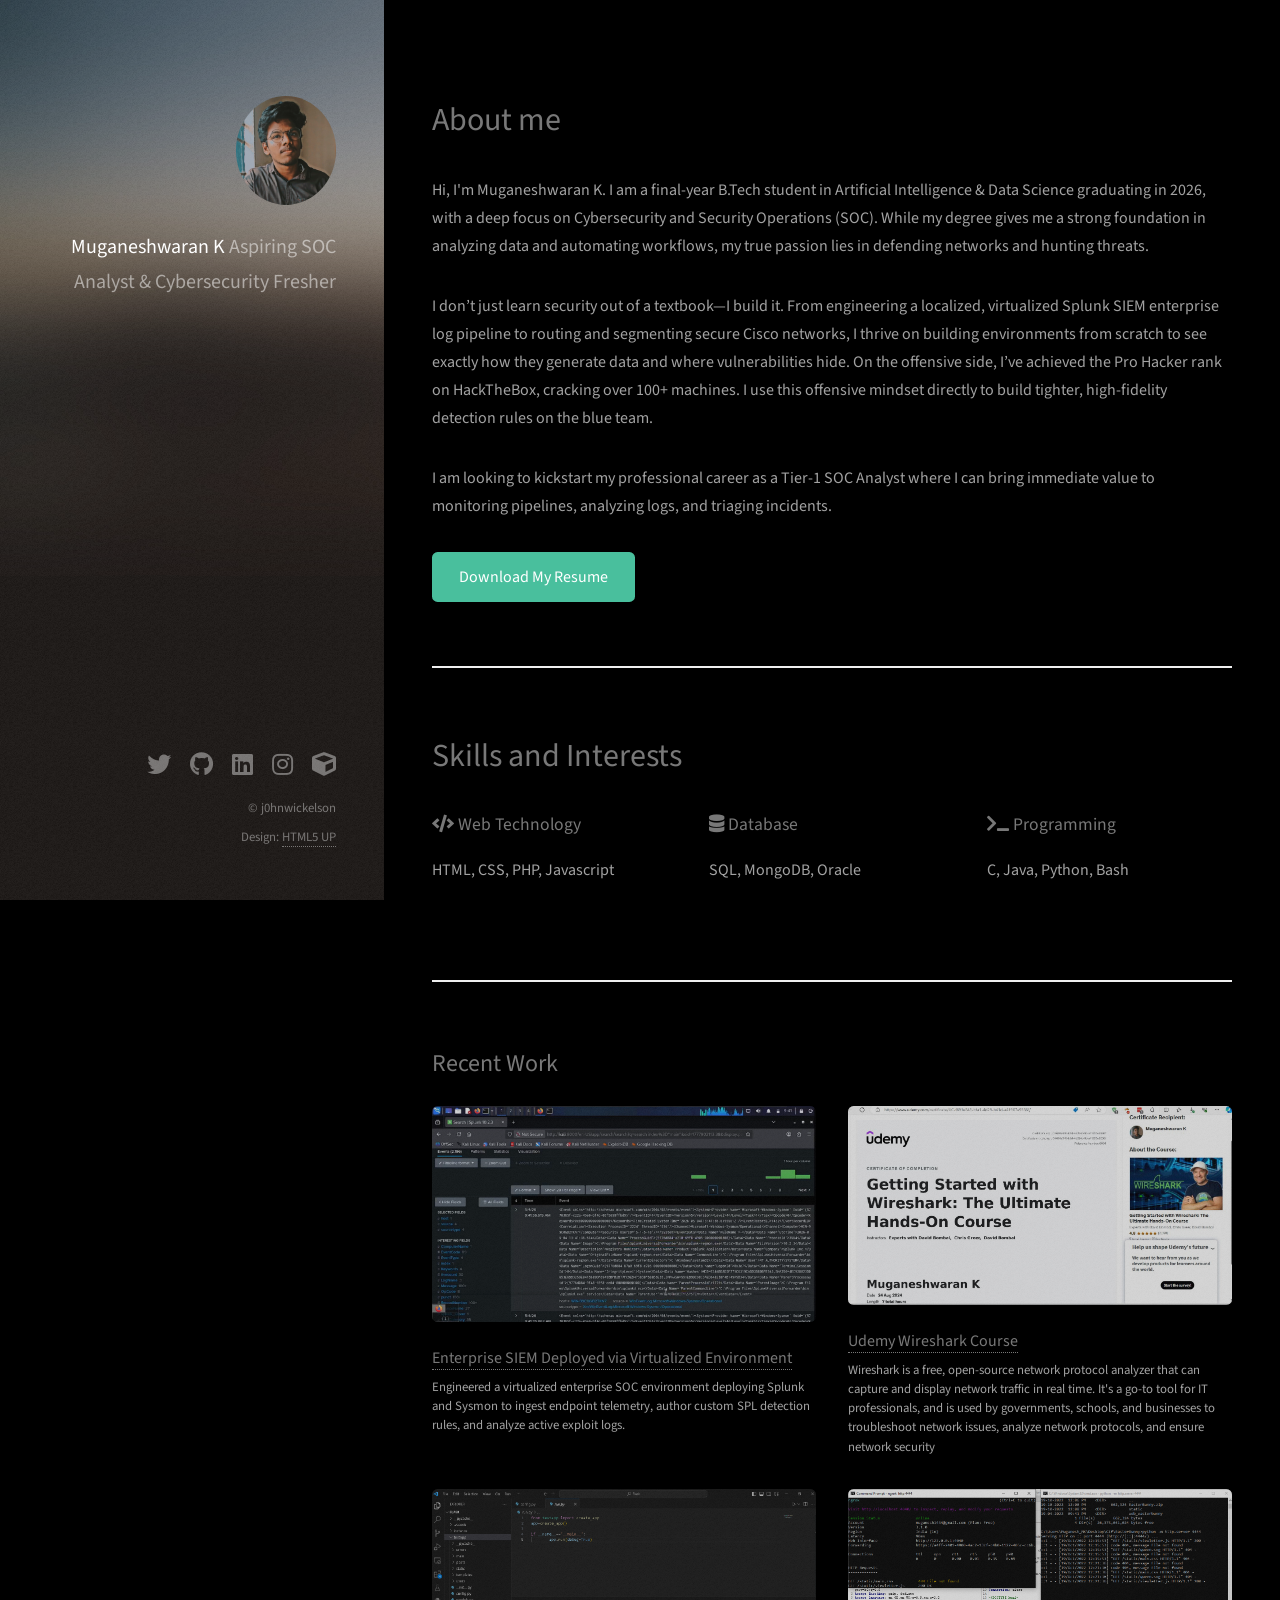
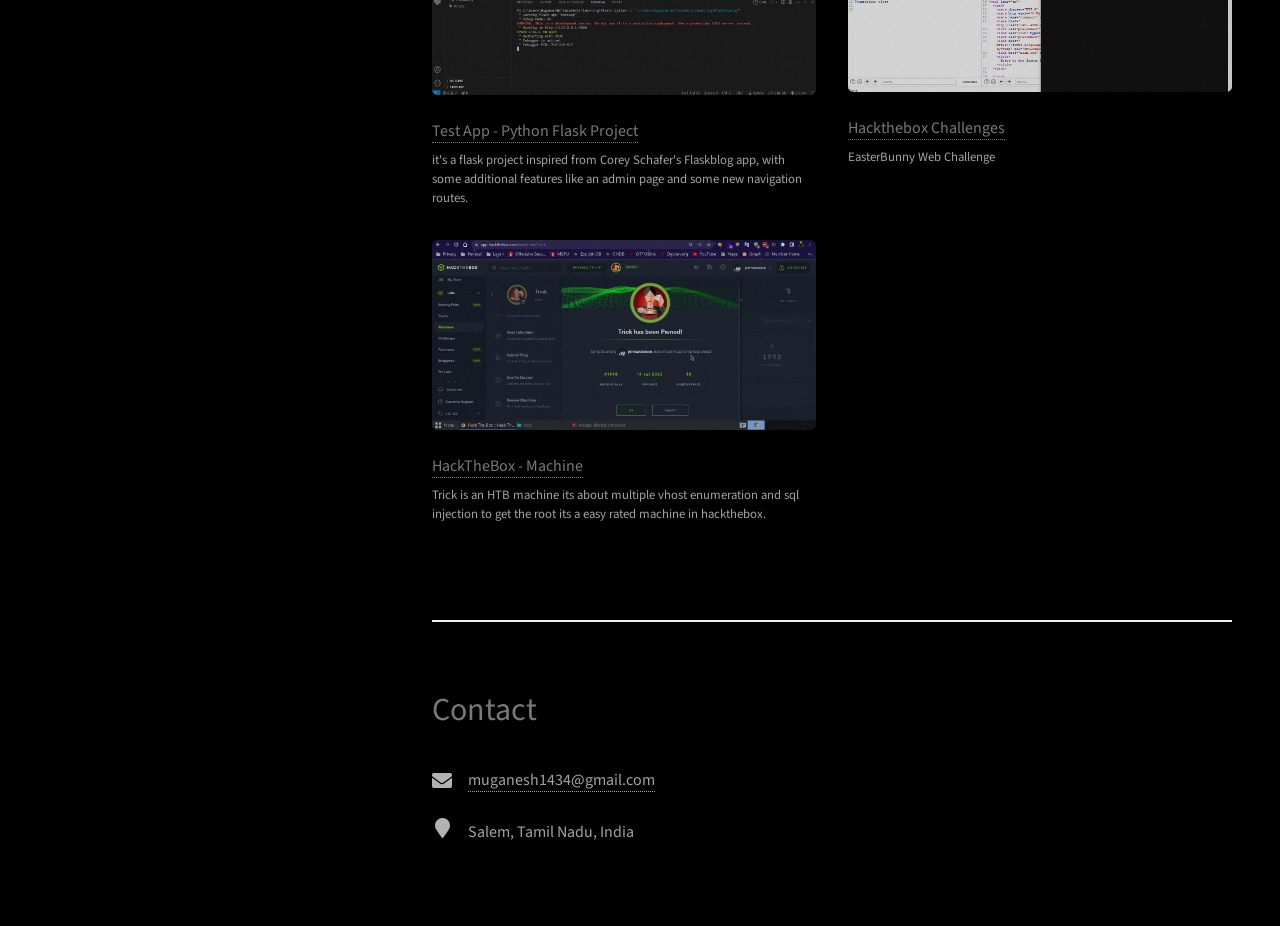
<file: index.html>
<!DOCTYPE HTML>
	<html>
		<head>
			<title>Muganeshwaran K | Cyber-Security Enthusiast & Student</title>
			<meta name="description" content="Portfolio of Muganeshwaran K – Cyber-Security enthusiast, B.Tech AI & Data Science student. Skilled in networking, Python, web technologies, and security challenges.">
			<meta name="keywords" content="Muganeshwaran K, Cybersecurity, Python, AI, Data Science, Networking, HackTheBox, Portfolio">

			<!-- Charset & Viewport -->
			<meta charset="utf-8" />
			<meta name="viewport" content="width=device-width, initial-scale=1, user-scalable=no" />

			<!-- Open Graph (Facebook/LinkedIn) -->
			<meta property="og:title" content="Muganeshwaran K | Cyber-Security Enthusiast" />
			<meta property="og:description" content="Explore my projects in cybersecurity, Python, networking, and AI." />
			<meta property="og:image" content="https://j0hnwick3lson.github.io/images/avatar.jpg" />
			<meta property="og:url" content="https://j0hnwick3lson.github.io/" />
			<meta property="og:type" content="website" />

			<!-- Twitter Card -->
			<meta name="twitter:card" content="summary_large_image" />
			<meta name="twitter:title" content="Muganeshwaran K | Cyber-Security Enthusiast" />
			<meta name="twitter:description" content="Portfolio of Muganeshwaran K – Cyber-Security student & AI enthusiast." />
			<meta name="twitter:image" content="https://j0hnwick3lson.github.io/images/avatar.jpg" />

			<!-- Favicon -->
			<link rel="icon" href="images/favicon.ico" type="image/x-icon">
			<link rel="stylesheet" href="assets/css/main.css" />
		</head>
		<script type="application/ld+json">
				{
				"@context": "https://schema.org",
				"@type": "Person",
				"name": "Muganeshwaran K",
				"url": "https://j0hnwick3lson.github.io/",
				"image": "https://j0hnwick3lson.github.io/images/avatar.jpg",
				"sameAs": [
					"https://x.com/j0hnwick3lson",
					"http://github.com/j0hnwick3lson",
					"https://www.linkedin.com/in/muganeshwarank/",
					"https://www.instagram.com/muganexh_tweaks/"
				],
				"jobTitle": "Cyber-Security Enthusiast & AI Student",
				"alumniOf": {
					"@type": "CollegeOrUniversity",
					"name": "Ganesh College of Engineering"
				}
				}
			</script>


	<body class="is-preload">
		<!-- Header -->
			<header id="header">
				<div class="inner">
					<a href="#" class="image avatar"><img src="images/avatar.jpg" alt="Muganeshwaran K" /></a>
					<h1><strong>Muganeshwaran K</strong><br />
					Aspiring SOC Analyst &amp;<br />
					Cybersecurity Fresher</h1>
				</div>
			</header>

		<!-- Main -->
			<div id="main">

				<!-- One -->
					<section id="one">
						<header class="major">
							<h2>About me</h2>
						</header>
						<p>Hi, I'm Muganeshwaran K. I am a final-year B.Tech student in Artificial Intelligence & Data Science graduating in 2026, with a deep focus on Cybersecurity and Security Operations (SOC). While my degree gives me a strong foundation in analyzing data and automating workflows, my true passion lies in defending networks and hunting threats.</p>
						<p>I don’t just learn security out of a textbook—I build it. From engineering a localized, virtualized Splunk SIEM enterprise log pipeline to routing and segmenting secure Cisco networks, I thrive on building environments from scratch to see exactly how they generate data and where vulnerabilities hide. On the offensive side, I’ve achieved the Pro Hacker rank on HackTheBox, cracking over 100+ machines. I use this offensive mindset directly to build tighter, high-fidelity detection rules on the blue team.</p>
						<p>I am looking to kickstart my professional career as a Tier-1 SOC Analyst where I can bring immediate value to monitoring pipelines, analyzing logs, and triaging incidents.</p>
						<ul class="actions">
							<li><a href="src\resume.pdf" class="button primary" target="_blank">Download My Resume</a></li>
						</ul>
					</section>
					<section id="three">
						<header class="major">
							<h2>Skills and Interests</h2>
						</header>
						<div class="row">
							<div class="col-4 col-12-xsmall">
								<h4><i class="fas fa-code"></i> Web Technology</h4>
								<p>HTML, CSS, PHP, Javascript</p>
							</div>
							<div class="col-4 col-12-xsmall">
								<h4><i class="fas fa-database"></i> Database</h4>
								<p>SQL, MongoDB, Oracle</p>
							</div>
							<div class="col-4 col-12-xsmall">
								<h4><i class="fas fa-terminal"></i> Programming</h4>
								<p>C, Java, Python, Bash</p>
							</div>
						</div>
					</section>

				<!-- Two -->
					<section id="two">
						<h2>Recent Work</h2>
						<div class="row">
							<article class="col-6 col-12-xsmall work-item">
								<a href="images/fulls/05.png" class="image fit thumb"><img src="images/thumbs/05.png" alt="Virtualized Splunk SIEM environment diagram" /></a>
								<h3><a href="#" target="_blank">Enterprise SIEM Deployed via Virtualized Environment</a></h3>
								<p>Engineered a virtualized enterprise SOC environment deploying Splunk and Sysmon to ingest endpoint telemetry, author custom SPL detection rules, and analyze active exploit logs.</p>
							</article>
							<article class="col-6 col-12-xsmall work-item">
								<a href="images/fulls/03.jpg" class="image fit thumb"><img src="images/thumbs/03.jpg" alt="Udemy Wireshark Course Certificate" /></a>
								<h3><a href="https://www.udemy.com/certificate/UC-f691e845-bfa1-4d29-b41d-a41907e9336f/" target="_blank">Udemy Wireshark Course</a></h3>
								<p>Wireshark is a free, open-source network protocol analyzer that can capture and display network traffic in real time. It's a go-to tool for IT professionals, and is used by governments, schools, and businesses to troubleshoot network issues, analyze network protocols, and ensure network security</p>
							</article>
							<article class="col-6 col-12-xsmall work-item">
								<a href="images/fulls/01.jpg" class="image fit thumb"><img src="images/thumbs/01.jpg" alt="Screenshot of a Python Flask blog application" /></a>
								<h3><a href="https://github.com/j0hnwick3lson/testapp" target="_blank">Test App - Python Flask Project</a></h3>
								<p>it's a flask project inspired from Corey Schafer's Flaskblog app, with some additional features like an admin page and some new navigation routes.</p>
							</article>
							<article class="col-6 col-12-xsmall work-item">
								<a href="images/fulls/02.jpg" class="image fit thumb"><img src="images/thumbs/02.jpg" alt="HackTheBox EasterBunny web challenge" /></a>
								<h3><a href="#" target="_blank">Hackthebox Challenges</a></h3>
								<p>EasterBunny Web Challenge</p>
							</article>
							<article class="col-6 col-12-xsmall work-item">
								<a href="images/fulls/04.jpg" class="image fit thumb"><img src="images/thumbs/04.jpg" alt="HackTheBox 'Trick' machine details" /></a>
								<h3><a href="#" target="_blank">HackTheBox - Machine</a></h3>
								<p>Trick is an HTB machine its about multiple vhost enumeration and sql injection to get the root its a easy rated machine in hackthebox.</p>
							</article>
						</div>
					</section>
					<!-- Contact -->
					<section id="contact">
						<header class="major">
							<h2>Contact</h2>
						</header>
						<div class="row">
							<div class="col-8 col-12-small">
								<ul class="labeled-icons">
									<li>
										<h3 class="icon solid fa-envelope"><span class="label">Email</span></h3>
										<a  href="mailto:muganesh1434@gmail.com">muganesh1434@gmail.com</a>
									</li>
									<li>
										<h3 class="fa fa-map-marker contactIcon" aria-hidden="true"></h3>
										Salem, Tamil Nadu, India
									</li>
								</ul>
							</div>
						</div>
					</section>					
			</div>

		<!-- Footer -->
			<footer id="footer">
				<div class="inner">
					<ul class="icons">
						<li><a href="https://x.com/j0hnwick3lson" class="icon brands fa-twitter"><span class="label">Twitter</span></a></li>
						<li><a href="http://github.com/j0hnwick3lson" class="icon brands fa-github"><span class="label">Github</span></a></li>
						<li><a href="https://www.linkedin.com/in/muganeshwarank/" class="icon brands fa-linkedin"><span class="label">linkedin</span></a></li>
						<li><a href="https://www.instagram.com/muganexh_tweaks/" class="icon brands fa-instagram"><span class="label">instagram</span></a></li>
						<li><a href="https://app.hackthebox.com/public/users/207619" class="icon solid fa-cube"><span class="label">HackTheBox</span></a></li>
					</ul>
					<ul class="copyright">
						<li>&copy; j0hnwickelson</li><li>Design: <a href="http://html5up.net">HTML5 UP</a></li>
					</ul>
				</div>
			</footer>

		<!-- Scripts -->
			<script src="assets/js/jquery.min.js"></script>
			<script src="assets/js/jquery.poptrox.min.js"></script>
			<script src="assets/js/browser.min.js"></script>
			<script src="assets/js/breakpoints.min.js"></script>
			<script src="assets/js/util.js"></script>
			<script src="assets/js/main.js"></script>

	</body>
</html>
</file>
<file: assets/css/main.css>
@import url("fontawesome-all.min.css");
@import url("https://fonts.googleapis.com/css?family=Source+Sans+Pro:400,400italic");

/*
	Strata by HTML5 UP
	html5up.net | @ajlkn
	Free for personal and commercial use under the CCA 3.0 license (html5up.net/license)
*/

html, body, div, span, applet, object,
iframe, h1, h2, h3, h4, h5, h6, p, blockquote,
pre, a, abbr, acronym, address, big, cite,
code, del, dfn, em, img, ins, kbd, q, s, samp,
small, strike, strong, sub, sup, tt, var, b,
u, i, center, dl, dt, dd, ol, ul, li, fieldset,
form, label, legend, table, caption, tbody,
tfoot, thead, tr, th, td, article, aside,
canvas, details, embed, figure, figcaption,
footer, header, hgroup, menu, nav, output, ruby,
section, summary, time, mark, audio, video {
	margin: 0;
	padding: 0;
	border: 0;
	font-size: 100%;
	font: inherit;
	vertical-align: baseline;}

article, aside, details, figcaption, figure,
footer, header, hgroup, menu, nav, section {
	display: block;}

body {
	line-height: 1;
}

ol, ul {
	list-style: none;
}

blockquote, q {
	quotes: none;
}

	blockquote:before, blockquote:after, q:before, q:after {
		content: '';
		content: none;
	}

table {
	border-collapse: collapse;
	border-spacing: 0;
}

body {
	-webkit-text-size-adjust: none;
}

mark {
	background-color: transparent;
	color: inherit;
}

input::-moz-focus-inner {
	border: 0;
	padding: 0;
}

input, select, textarea {
	-moz-appearance: none;
	-webkit-appearance: none;
	-ms-appearance: none;
	appearance: none;
}

/* Basic */

	html {
		box-sizing: border-box;
	}

	*, *:before, *:after {
		box-sizing: inherit;
	}

	body {
		background: #000000;
	}

		body.is-preload *, body.is-preload *:before, body.is-preload *:after {
			-moz-animation: none !important;
			-webkit-animation: none !important;
			-ms-animation: none !important;
			animation: none !important;
			-moz-transition: none !important;
			-webkit-transition: none !important;
			-ms-transition: none !important;
			transition: none !important;
		}

	body, input, select, textarea {
		color: #a2a2a2;
		font-family: "Source Sans Pro", Helvetica, sans-serif;
		font-size: 16pt;
		font-weight: 400;
		line-height: 1.75em;
	}

	a {
		-moz-transition: color 0.2s ease-in-out, border-color 0.2s ease-in-out;
		-webkit-transition: color 0.2s ease-in-out, border-color 0.2s ease-in-out;
		-ms-transition: color 0.2s ease-in-out, border-color 0.2s ease-in-out;
		transition: color 0.2s ease-in-out, border-color 0.2s ease-in-out;
		border-bottom: dotted 1px;
		color: #49bf9d;
		text-decoration: none;
	}

		a:hover {
			border-bottom-color: transparent;
			color: #49bf9d !important;
			text-decoration: none;
		}

	strong, b {
		color: #787878;
		font-weight: 400;
	}

	em, i {
		font-style: italic;
	}

	p {
		margin: 0 0 2em 0;
	}

	h1, h2, h3, h4, h5, h6 {
		color: #787878;
		font-weight: 400;
		line-height: 1em;
		margin: 0 0 1em 0;
	}

		h1 a, h2 a, h3 a, h4 a, h5 a, h6 a {
			color: inherit;
			text-decoration: none;
		}

	h1 {
		font-size: 2em;
		line-height: 1.5em;
	}

	h2 {
		font-size: 1.5em;
		line-height: 1.5em;
	}

	h3 {
		font-size: 1.25em;
		line-height: 1.5em;
	}

	h4 {
		font-size: 1.1em;
		line-height: 1.5em;
	}

	h5 {
		font-size: 0.9em;
		line-height: 1.5em;
	}

	h6 {
		font-size: 0.7em;
		line-height: 1.5em;
	}

	sub {
		font-size: 0.8em;
		position: relative;
		top: 0.5em;
	}

	sup {
		font-size: 0.8em;
		position: relative;
		top: -0.5em;
	}

	hr {
		border: 0;
		border-bottom: solid 2px #efefef;
		margin: 2em 0;
	}

		hr.major {
			margin: 3em 0;
		}

	blockquote {
		border-left: solid 6px #efefef;
		font-style: italic;
		margin: 0 0 2em 0;
		padding: 0.5em 0 0.5em 1.5em;
	}

	code {
		background: #f7f7f7;
		border-radius: 0.35em;
		border: solid 2px #efefef;
		font-family: "Courier New", monospace;
		font-size: 0.9em;
		margin: 0 0.25em;
		padding: 0.25em 0.65em;
	}

	pre {
		-webkit-overflow-scrolling: touch;
		font-family: "Courier New", monospace;
		font-size: 0.9em;
		margin: 0 0 2em 0;
	}

		pre code {
			display: block;
			line-height: 1.75em;
			padding: 1em 1.5em;
			overflow-x: auto;
		}

	.align-left {
		text-align: left;
	}

	.align-center {
		text-align: center;
	}

	.align-right {
		text-align: right;
	}

/* Container */

	.container {
		margin: 0 auto;
		max-width: calc(100% - 4em);
		width: 100%;
	}

		.container.xsmall {
			width: 25%;
		}

		.container.small {
			width: 50%;
		}

		.container.medium {
			width: 75%;
		}

		.container.large {
			width: 125%;
		}

		.container.xlarge {
			width: 150%;
		}

		.container.max {
			width: 100%;
		}

		@media screen and (max-width: 980px) {

			.container {
				width: 100% !important;
				max-width: 100% !important;
			}

		}

		@media screen and (max-width: 480px) {

			.container {
				max-width: calc(100% - 3em);
			}

		}

/* Row */

	.row {
		display: flex;
		flex-wrap: wrap;
		box-sizing: border-box;
		align-items: stretch;
	}

		.row > * {
			box-sizing: border-box;
		}

		.row.gtr-uniform > * > :last-child {
			margin-bottom: 0;
		}

		.row.aln-left {
			justify-content: flex-start;
		}

		.row.aln-center {
			justify-content: center;
		}

		.row.aln-right {
			justify-content: flex-end;
		}

		.row.aln-top {
			align-items: flex-start;
		}

		.row.aln-middle {
			align-items: center;
		}

		.row.aln-bottom {
			align-items: flex-end;
		}

		.row > .imp {
			order: -1;
		}

		.row > .col-1 {
			width: 8.33333%;
		}

		.row > .off-1 {
			margin-left: 8.33333%;
		}

		.row > .col-2 {
			width: 16.66667%;
		}

		.row > .off-2 {
			margin-left: 16.66667%;
		}

		.row > .col-3 {
			width: 25%;
		}

		.row > .off-3 {
			margin-left: 25%;
		}

		.row > .col-4 {
			width: 33.33333%;
		}

		.row > .off-4 {
			margin-left: 33.33333%;
		}

		.row > .col-5 {
			width: 41.66667%;
		}

		.row > .off-5 {
			margin-left: 41.66667%;
		}

		.row > .col-6 {
			width: 50%;
		}

		.row > .off-6 {
			margin-left: 50%;
		}

		.row > .col-7 {
			width: 58.33333%;
		}

		.row > .off-7 {
			margin-left: 58.33333%;
		}

		.row > .col-8 {
			width: 66.66667%;
		}

		.row > .off-8 {
			margin-left: 66.66667%;
		}

		.row > .col-9 {
			width: 75%;
		}

		.row > .off-9 {
			margin-left: 75%;
		}

		.row > .col-10 {
			width: 83.33333%;
		}

		.row > .off-10 {
			margin-left: 83.33333%;
		}

		.row > .col-11 {
			width: 91.66667%;
		}

		.row > .off-11 {
			margin-left: 91.66667%;
		}

		.row > .col-12 {
			width: 100%;
		}

		.row > .off-12 {
			margin-left: 100%;
		}

		.row.gtr-0 {
			margin-top: 0;
			margin-left: 0em;
		}

			.row.gtr-0 > * {
				padding: 0 0 0 0em;
			}

			.row.gtr-0.gtr-uniform {
				margin-top: 0em;
			}

				.row.gtr-0.gtr-uniform > * {
					padding-top: 0em;
				}

		.row.gtr-25 {
			margin-top: 0;
			margin-left: -0.625em;
		}

			.row.gtr-25 > * {
				padding: 0 0 0 0.625em;
			}

			.row.gtr-25.gtr-uniform {
				margin-top: -0.625em;
			}

				.row.gtr-25.gtr-uniform > * {
					padding-top: 0.625em;
				}

		.row.gtr-50 {
			margin-top: 0;
			margin-left: -1.25em;
		}

			.row.gtr-50 > * {
				padding: 0 0 0 1.25em;
			}

			.row.gtr-50.gtr-uniform {
				margin-top: -1.25em;
			}

				.row.gtr-50.gtr-uniform > * {
					padding-top: 1.25em;
				}

		.row {
			margin-top: 0;
			margin-left: -2.5em;
		}

			.row > * {
				padding: 0 0 0 2.5em;
			}

			.row.gtr-uniform {
				margin-top: -2.5em;
			}

				.row.gtr-uniform > * {
					padding-top: 2.5em;
				}

		.row.gtr-150 {
			margin-top: 0;
			margin-left: -3.75em;
		}

			.row.gtr-150 > * {
				padding: 0 0 0 3.75em;
			}

			.row.gtr-150.gtr-uniform {
				margin-top: -3.75em;
			}

				.row.gtr-150.gtr-uniform > * {
					padding-top: 3.75em;
				}

		.row.gtr-200 {
			margin-top: 0;
			margin-left: -5em;
		}

			.row.gtr-200 > * {
				padding: 0 0 0 5em;
			}

			.row.gtr-200.gtr-uniform {
				margin-top: -5em;
			}

				.row.gtr-200.gtr-uniform > * {
					padding-top: 5em;
				}

		@media screen and (max-width: 1800px) {

			.row {
				display: flex;
				flex-wrap: wrap;
				box-sizing: border-box;
				align-items: stretch;
			}

				.row > * {
					box-sizing: border-box;
				}

				.row.gtr-uniform > * > :last-child {
					margin-bottom: 0;
				}

				.row.aln-left {
					justify-content: flex-start;
				}

				.row.aln-center {
					justify-content: center;
				}

				.row.aln-right {
					justify-content: flex-end;
				}

				.row.aln-top {
					align-items: flex-start;
				}

				.row.aln-middle {
					align-items: center;
				}

				.row.aln-bottom {
					align-items: flex-end;
				}

				.row > .imp-xlarge {
					order: -1;
				}

				.row > .col-1-xlarge {
					width: 8.33333%;
				}

				.row > .off-1-xlarge {
					margin-left: 8.33333%;
				}

				.row > .col-2-xlarge {
					width: 16.66667%;
				}

				.row > .off-2-xlarge {
					margin-left: 16.66667%;
				}

				.row > .col-3-xlarge {
					width: 25%;
				}

				.row > .off-3-xlarge {
					margin-left: 25%;
				}

				.row > .col-4-xlarge {
					width: 33.33333%;
				}

				.row > .off-4-xlarge {
					margin-left: 33.33333%;
				}

				.row > .col-5-xlarge {
					width: 41.66667%;
				}

				.row > .off-5-xlarge {
					margin-left: 41.66667%;
				}

				.row > .col-6-xlarge {
					width: 50%;
				}

				.row > .off-6-xlarge {
					margin-left: 50%;
				}

				.row > .col-7-xlarge {
					width: 58.33333%;
				}

				.row > .off-7-xlarge {
					margin-left: 58.33333%;
				}

				.row > .col-8-xlarge {
					width: 66.66667%;
				}

				.row > .off-8-xlarge {
					margin-left: 66.66667%;
				}

				.row > .col-9-xlarge {
					width: 75%;
				}

				.row > .off-9-xlarge {
					margin-left: 75%;
				}

				.row > .col-10-xlarge {
					width: 83.33333%;
				}

				.row > .off-10-xlarge {
					margin-left: 83.33333%;
				}

				.row > .col-11-xlarge {
					width: 91.66667%;
				}

				.row > .off-11-xlarge {
					margin-left: 91.66667%;
				}

				.row > .col-12-xlarge {
					width: 100%;
				}

				.row > .off-12-xlarge {
					margin-left: 100%;
				}

				.row.gtr-0 {
					margin-top: 0;
					margin-left: 0em;
				}

					.row.gtr-0 > * {
						padding: 0 0 0 0em;
					}

					.row.gtr-0.gtr-uniform {
						margin-top: 0em;
					}

						.row.gtr-0.gtr-uniform > * {
							padding-top: 0em;
						}

				.row.gtr-25 {
					margin-top: 0;
					margin-left: -0.625em;
				}

					.row.gtr-25 > * {
						padding: 0 0 0 0.625em;
					}

					.row.gtr-25.gtr-uniform {
						margin-top: -0.625em;
					}

						.row.gtr-25.gtr-uniform > * {
							padding-top: 0.625em;
						}

				.row.gtr-50 {
					margin-top: 0;
					margin-left: -1.25em;
				}

					.row.gtr-50 > * {
						padding: 0 0 0 1.25em;
					}

					.row.gtr-50.gtr-uniform {
						margin-top: -1.25em;
					}

						.row.gtr-50.gtr-uniform > * {
							padding-top: 1.25em;
						}

				.row {
					margin-top: 0;
					margin-left: -2.5em;
				}

					.row > * {
						padding: 0 0 0 2.5em;
					}

					.row.gtr-uniform {
						margin-top: -2.5em;
					}

						.row.gtr-uniform > * {
							padding-top: 2.5em;
						}

				.row.gtr-150 {
					margin-top: 0;
					margin-left: -3.75em;
				}

					.row.gtr-150 > * {
						padding: 0 0 0 3.75em;
					}

					.row.gtr-150.gtr-uniform {
						margin-top: -3.75em;
					}

						.row.gtr-150.gtr-uniform > * {
							padding-top: 3.75em;
						}

				.row.gtr-200 {
					margin-top: 0;
					margin-left: -5em;
				}

					.row.gtr-200 > * {
						padding: 0 0 0 5em;
					}

					.row.gtr-200.gtr-uniform {
						margin-top: -5em;
					}

						.row.gtr-200.gtr-uniform > * {
							padding-top: 5em;
						}

		}

		@media screen and (max-width: 1280px) {

			.row {
				display: flex;
				flex-wrap: wrap;
				box-sizing: border-box;
				align-items: stretch;
			}

				.row > * {
					box-sizing: border-box;
				}

				.row.gtr-uniform > * > :last-child {
					margin-bottom: 0;
				}

				.row.aln-left {
					justify-content: flex-start;
				}

				.row.aln-center {
					justify-content: center;
				}

				.row.aln-right {
					justify-content: flex-end;
				}

				.row.aln-top {
					align-items: flex-start;
				}

				.row.aln-middle {
					align-items: center;
				}

				.row.aln-bottom {
					align-items: flex-end;
				}

				.row > .imp-large {
					order: -1;
				}

				.row > .col-1-large {
					width: 8.33333%;
				}

				.row > .off-1-large {
					margin-left: 8.33333%;
				}

				.row > .col-2-large {
					width: 16.66667%;
				}

				.row > .off-2-large {
					margin-left: 16.66667%;
				}

				.row > .col-3-large {
					width: 25%;
				}

				.row > .off-3-large {
					margin-left: 25%;
				}

				.row > .col-4-large {
					width: 33.33333%;
				}

				.row > .off-4-large {
					margin-left: 33.33333%;
				}

				.row > .col-5-large {
					width: 41.66667%;
				}

				.row > .off-5-large {
					margin-left: 41.66667%;
				}

				.row > .col-6-large {
					width: 50%;
				}

				.row > .off-6-large {
					margin-left: 50%;
				}

				.row > .col-7-large {
					width: 58.33333%;
				}

				.row > .off-7-large {
					margin-left: 58.33333%;
				}

				.row > .col-8-large {
					width: 66.66667%;
				}

				.row > .off-8-large {
					margin-left: 66.66667%;
				}

				.row > .col-9-large {
					width: 75%;
				}

				.row > .off-9-large {
					margin-left: 75%;
				}

				.row > .col-10-large {
					width: 83.33333%;
				}

				.row > .off-10-large {
					margin-left: 83.33333%;
				}

				.row > .col-11-large {
					width: 91.66667%;
				}

				.row > .off-11-large {
					margin-left: 91.66667%;
				}

				.row > .col-12-large {
					width: 100%;
				}

				.row > .off-12-large {
					margin-left: 100%;
				}

				.row.gtr-0 {
					margin-top: 0;
					margin-left: 0em;
				}

					.row.gtr-0 > * {
						padding: 0 0 0 0em;
					}

					.row.gtr-0.gtr-uniform {
						margin-top: 0em;
					}

						.row.gtr-0.gtr-uniform > * {
							padding-top: 0em;
						}

				.row.gtr-25 {
					margin-top: 0;
					margin-left: -0.5em;
				}

					.row.gtr-25 > * {
						padding: 0 0 0 0.5em;
					}

					.row.gtr-25.gtr-uniform {
						margin-top: -0.5em;
					}

						.row.gtr-25.gtr-uniform > * {
							padding-top: 0.5em;
						}

				.row.gtr-50 {
					margin-top: 0;
					margin-left: -1em;
				}

					.row.gtr-50 > * {
						padding: 0 0 0 1em;
					}

					.row.gtr-50.gtr-uniform {
						margin-top: -1em;
					}

						.row.gtr-50.gtr-uniform > * {
							padding-top: 1em;
						}

				.row {
					margin-top: 0;
					margin-left: -2em;
				}

					.row > * {
						padding: 0 0 0 2em;
					}

					.row.gtr-uniform {
						margin-top: -2em;
					}

						.row.gtr-uniform > * {
							padding-top: 2em;
						}

				.row.gtr-150 {
					margin-top: 0;
					margin-left: -3em;
				}

					.row.gtr-150 > * {
						padding: 0 0 0 3em;
					}

					.row.gtr-150.gtr-uniform {
						margin-top: -3em;
					}

						.row.gtr-150.gtr-uniform > * {
							padding-top: 3em;
						}

				.row.gtr-200 {
					margin-top: 0;
					margin-left: -4em;
				}

					.row.gtr-200 > * {
						padding: 0 0 0 4em;
					}

					.row.gtr-200.gtr-uniform {
						margin-top: -4em;
					}

						.row.gtr-200.gtr-uniform > * {
							padding-top: 4em;
						}

		}

		@media screen and (max-width: 980px) {

			.row {
				display: flex;
				flex-wrap: wrap;
				box-sizing: border-box;
				align-items: stretch;
			}

				.row > * {
					box-sizing: border-box;
				}

				.row.gtr-uniform > * > :last-child {
					margin-bottom: 0;
				}

				.row.aln-left {
					justify-content: flex-start;
				}

				.row.aln-center {
					justify-content: center;
				}

				.row.aln-right {
					justify-content: flex-end;
				}

				.row.aln-top {
					align-items: flex-start;
				}

				.row.aln-middle {
					align-items: center;
				}

				.row.aln-bottom {
					align-items: flex-end;
				}

				.row > .imp-medium {
					order: -1;
				}

				.row > .col-1-medium {
					width: 8.33333%;
				}

				.row > .off-1-medium {
					margin-left: 8.33333%;
				}

				.row > .col-2-medium {
					width: 16.66667%;
				}

				.row > .off-2-medium {
					margin-left: 16.66667%;
				}

				.row > .col-3-medium {
					width: 25%;
				}

				.row > .off-3-medium {
					margin-left: 25%;
				}

				.row > .col-4-medium {
					width: 33.33333%;
				}

				.row > .off-4-medium {
					margin-left: 33.33333%;
				}

				.row > .col-5-medium {
					width: 41.66667%;
				}

				.row > .off-5-medium {
					margin-left: 41.66667%;
				}

				.row > .col-6-medium {
					width: 50%;
				}

				.row > .off-6-medium {
					margin-left: 50%;
				}

				.row > .col-7-medium {
					width: 58.33333%;
				}

				.row > .off-7-medium {
					margin-left: 58.33333%;
				}

				.row > .col-8-medium {
					width: 66.66667%;
				}

				.row > .off-8-medium {
					margin-left: 66.66667%;
				}

				.row > .col-9-medium {
					width: 75%;
				}

				.row > .off-9-medium {
					margin-left: 75%;
				}

				.row > .col-10-medium {
					width: 83.33333%;
				}

				.row > .off-10-medium {
					margin-left: 83.33333%;
				}

				.row > .col-11-medium {
					width: 91.66667%;
				}

				.row > .off-11-medium {
					margin-left: 91.66667%;
				}

				.row > .col-12-medium {
					width: 100%;
				}

				.row > .off-12-medium {
					margin-left: 100%;
				}

				.row.gtr-0 {
					margin-top: 0;
					margin-left: 0em;
				}

					.row.gtr-0 > * {
						padding: 0 0 0 0em;
					}

					.row.gtr-0.gtr-uniform {
						margin-top: 0em;
					}

						.row.gtr-0.gtr-uniform > * {
							padding-top: 0em;
						}

				.row.gtr-25 {
					margin-top: 0;
					margin-left: -0.5em;
				}

					.row.gtr-25 > * {
						padding: 0 0 0 0.5em;
					}

					.row.gtr-25.gtr-uniform {
						margin-top: -0.5em;
					}

						.row.gtr-25.gtr-uniform > * {
							padding-top: 0.5em;
						}

				.row.gtr-50 {
					margin-top: 0;
					margin-left: -1em;
				}

					.row.gtr-50 > * {
						padding: 0 0 0 1em;
					}

					.row.gtr-50.gtr-uniform {
						margin-top: -1em;
					}

						.row.gtr-50.gtr-uniform > * {
							padding-top: 1em;
						}

				.row {
					margin-top: 0;
					margin-left: -2em;
				}

					.row > * {
						padding: 0 0 0 2em;
					}

					.row.gtr-uniform {
						margin-top: -2em;
					}

						.row.gtr-uniform > * {
							padding-top: 2em;
						}

				.row.gtr-150 {
					margin-top: 0;
					margin-left: -3em;
				}

					.row.gtr-150 > * {
						padding: 0 0 0 3em;
					}

					.row.gtr-150.gtr-uniform {
						margin-top: -3em;
					}

						.row.gtr-150.gtr-uniform > * {
							padding-top: 3em;
						}

				.row.gtr-200 {
					margin-top: 0;
					margin-left: -4em;
				}

					.row.gtr-200 > * {
						padding: 0 0 0 4em;
					}

					.row.gtr-200.gtr-uniform {
						margin-top: -4em;
					}

						.row.gtr-200.gtr-uniform > * {
							padding-top: 4em;
						}

		}

		@media screen and (max-width: 736px) {

			.row {
				display: flex;
				flex-wrap: wrap;
				box-sizing: border-box;
				align-items: stretch;
			}

				.row > * {
					box-sizing: border-box;
				}

				.row.gtr-uniform > * > :last-child {
					margin-bottom: 0;
				}

				.row.aln-left {
					justify-content: flex-start;
				}

				.row.aln-center {
					justify-content: center;
				}

				.row.aln-right {
					justify-content: flex-end;
				}

				.row.aln-top {
					align-items: flex-start;
				}

				.row.aln-middle {
					align-items: center;
				}

				.row.aln-bottom {
					align-items: flex-end;
				}

				.row > .imp-small {
					order: -1;
				}

				.row > .col-1-small {
					width: 8.33333%;
				}

				.row > .off-1-small {
					margin-left: 8.33333%;
				}

				.row > .col-2-small {
					width: 16.66667%;
				}

				.row > .off-2-small {
					margin-left: 16.66667%;
				}

				.row > .col-3-small {
					width: 25%;
				}

				.row > .off-3-small {
					margin-left: 25%;
				}

				.row > .col-4-small {
					width: 33.33333%;
				}

				.row > .off-4-small {
					margin-left: 33.33333%;
				}

				.row > .col-5-small {
					width: 41.66667%;
				}

				.row > .off-5-small {
					margin-left: 41.66667%;
				}

				.row > .col-6-small {
					width: 50%;
				}

				.row > .off-6-small {
					margin-left: 50%;
				}

				.row > .col-7-small {
					width: 58.33333%;
				}

				.row > .off-7-small {
					margin-left: 58.33333%;
				}

				.row > .col-8-small {
					width: 66.66667%;
				}

				.row > .off-8-small {
					margin-left: 66.66667%;
				}

				.row > .col-9-small {
					width: 75%;
				}

				.row > .off-9-small {
					margin-left: 75%;
				}

				.row > .col-10-small {
					width: 83.33333%;
				}

				.row > .off-10-small {
					margin-left: 83.33333%;
				}

				.row > .col-11-small {
					width: 91.66667%;
				}

				.row > .off-11-small {
					margin-left: 91.66667%;
				}

				.row > .col-12-small {
					width: 100%;
				}

				.row > .off-12-small {
					margin-left: 100%;
				}

				.row.gtr-0 {
					margin-top: 0;
					margin-left: 0em;
				}

					.row.gtr-0 > * {
						padding: 0 0 0 0em;
					}

					.row.gtr-0.gtr-uniform {
						margin-top: 0em;
					}

						.row.gtr-0.gtr-uniform > * {
							padding-top: 0em;
						}

				.row.gtr-25 {
					margin-top: 0;
					margin-left: -0.375em;
				}

					.row.gtr-25 > * {
						padding: 0 0 0 0.375em;
					}

					.row.gtr-25.gtr-uniform {
						margin-top: -0.375em;
					}

						.row.gtr-25.gtr-uniform > * {
							padding-top: 0.375em;
						}

				.row.gtr-50 {
					margin-top: 0;
					margin-left: -0.75em;
				}

					.row.gtr-50 > * {
						padding: 0 0 0 0.75em;
					}

					.row.gtr-50.gtr-uniform {
						margin-top: -0.75em;
					}

						.row.gtr-50.gtr-uniform > * {
							padding-top: 0.75em;
						}

				.row {
					margin-top: 0;
					margin-left: -1.5em;
				}

					.row > * {
						padding: 0 0 0 1.5em;
					}

					.row.gtr-uniform {
						margin-top: -1.5em;
					}

						.row.gtr-uniform > * {
							padding-top: 1.5em;
						}

				.row.gtr-150 {
					margin-top: 0;
					margin-left: -2.25em;
				}

					.row.gtr-150 > * {
						padding: 0 0 0 2.25em;
					}

					.row.gtr-150.gtr-uniform {
						margin-top: -2.25em;
					}

						.row.gtr-150.gtr-uniform > * {
							padding-top: 2.25em;
						}

				.row.gtr-200 {
					margin-top: 0;
					margin-left: -3em;
				}

					.row.gtr-200 > * {
						padding: 0 0 0 3em;
					}

					.row.gtr-200.gtr-uniform {
						margin-top: -3em;
					}

						.row.gtr-200.gtr-uniform > * {
							padding-top: 3em;
						}

		}

		@media screen and (max-width: 480px) {

			.row {
				display: flex;
				flex-wrap: wrap;
				box-sizing: border-box;
				align-items: stretch;
			}

				.row > * {
					box-sizing: border-box;
				}

				.row.gtr-uniform > * > :last-child {
					margin-bottom: 0;
				}

				.row.aln-left {
					justify-content: flex-start;
				}

				.row.aln-center {
					justify-content: center;
				}

				.row.aln-right {
					justify-content: flex-end;
				}

				.row.aln-top {
					align-items: flex-start;
				}

				.row.aln-middle {
					align-items: center;
				}

				.row.aln-bottom {
					align-items: flex-end;
				}

				.row > .imp-xsmall {
					order: -1;
				}

				.row > .col-1-xsmall {
					width: 8.33333%;
				}

				.row > .off-1-xsmall {
					margin-left: 8.33333%;
				}

				.row > .col-2-xsmall {
					width: 16.66667%;
				}

				.row > .off-2-xsmall {
					margin-left: 16.66667%;
				}

				.row > .col-3-xsmall {
					width: 25%;
				}

				.row > .off-3-xsmall {
					margin-left: 25%;
				}

				.row > .col-4-xsmall {
					width: 33.33333%;
				}

				.row > .off-4-xsmall {
					margin-left: 33.33333%;
				}

				.row > .col-5-xsmall {
					width: 41.66667%;
				}

				.row > .off-5-xsmall {
					margin-left: 41.66667%;
				}

				.row > .col-6-xsmall {
					width: 50%;
				}

				.row > .off-6-xsmall {
					margin-left: 50%;
				}

				.row > .col-7-xsmall {
					width: 58.33333%;
				}

				.row > .off-7-xsmall {
					margin-left: 58.33333%;
				}

				.row > .col-8-xsmall {
					width: 66.66667%;
				}

				.row > .off-8-xsmall {
					margin-left: 66.66667%;
				}

				.row > .col-9-xsmall {
					width: 75%;
				}

				.row > .off-9-xsmall {
					margin-left: 75%;
				}

				.row > .col-10-xsmall {
					width: 83.33333%;
				}

				.row > .off-10-xsmall {
					margin-left: 83.33333%;
				}

				.row > .col-11-xsmall {
					width: 91.66667%;
				}

				.row > .off-11-xsmall {
					margin-left: 91.66667%;
				}

				.row > .col-12-xsmall {
					width: 100%;
				}

				.row > .off-12-xsmall {
					margin-left: 100%;
				}

				.row.gtr-0 {
					margin-top: 0;
					margin-left: 0em;
				}

					.row.gtr-0 > * {
						padding: 0 0 0 0em;
					}

					.row.gtr-0.gtr-uniform {
						margin-top: 0em;
					}

						.row.gtr-0.gtr-uniform > * {
							padding-top: 0em;
						}

				.row.gtr-25 {
					margin-top: 0;
					margin-left: -0.375em;
				}

					.row.gtr-25 > * {
						padding: 0 0 0 0.375em;
					}

					.row.gtr-25.gtr-uniform {
						margin-top: -0.375em;
					}

						.row.gtr-25.gtr-uniform > * {
							padding-top: 0.375em;
						}

				.row.gtr-50 {
					margin-top: 0;
					margin-left: -0.75em;
				}

					.row.gtr-50 > * {
						padding: 0 0 0 0.75em;
					}

					.row.gtr-50.gtr-uniform {
						margin-top: -0.75em;
					}

						.row.gtr-50.gtr-uniform > * {
							padding-top: 0.75em;
						}

				.row {
					margin-top: 0;
					margin-left: -1.5em;
				}

					.row > * {
						padding: 0 0 0 1.5em;
					}

					.row.gtr-uniform {
						margin-top: -1.5em;
					}

						.row.gtr-uniform > * {
							padding-top: 1.5em;
						}

				.row.gtr-150 {
					margin-top: 0;
					margin-left: -2.25em;
				}

					.row.gtr-150 > * {
						padding: 0 0 0 2.25em;
					}

					.row.gtr-150.gtr-uniform {
						margin-top: -2.25em;
					}

						.row.gtr-150.gtr-uniform > * {
							padding-top: 2.25em;
						}

				.row.gtr-200 {
					margin-top: 0;
					margin-left: -3em;
				}

					.row.gtr-200 > * {
						padding: 0 0 0 3em;
					}

					.row.gtr-200.gtr-uniform {
						margin-top: -3em;
					}

						.row.gtr-200.gtr-uniform > * {
							padding-top: 3em;
						}

		}

/* Section/Article */

	section.special, article.special {
		text-align: center;
	}

	header p {
		color: #b2b2b2;
		position: relative;
		margin: 0 0 1.5em 0;
	}

	header h2 + p {
		font-size: 1.25em;
		margin-top: -1em;
		line-height: 1.5em;
	}

	header h3 + p {
		font-size: 1.1em;
		margin-top: -0.8em;
		line-height: 1.5em;
	}

	header h4 + p,
	header h5 + p,
	header h6 + p {
		font-size: 0.9em;
		margin-top: -0.6em;
		line-height: 1.5em;
	}

	header.major h2 {
		font-size: 2em;
	}

/* Form */

	form {
		margin: 0 0 2em 0;
	}

	label {
		color: #787878;
		display: block;
		font-size: 0.9em;
		font-weight: 400;
		margin: 0 0 1em 0;
	}

	input[type="text"],
	input[type="password"],
	input[type="email"],
	select,
	textarea {
		-moz-appearance: none;
		-webkit-appearance: none;
		-ms-appearance: none;
		appearance: none;
		background: #f7f7f7;
		border-radius: 0.35em;
		border: solid 2px transparent;
		color: inherit;
		display: block;
		outline: 0;
		padding: 0 0.75em;
		text-decoration: none;
		width: 100%;
	}

		input[type="text"]:invalid,
		input[type="password"]:invalid,
		input[type="email"]:invalid,
		select:invalid,
		textarea:invalid {
			box-shadow: none;
		}

		input[type="text"]:focus,
		input[type="password"]:focus,
		input[type="email"]:focus,
		select:focus,
		textarea:focus {
			border-color: #49bf9d;
		}

	select {
		background-image: url("data:image/svg+xml;charset=utf8,%3Csvg xmlns='http://www.w3.org/2000/svg' width='40' height='40' preserveAspectRatio='none' viewBox='0 0 40 40'%3E%3Cpath d='M9.4,12.3l10.4,10.4l10.4-10.4c0.2-0.2,0.5-0.4,0.9-0.4c0.3,0,0.6,0.1,0.9,0.4l3.3,3.3c0.2,0.2,0.4,0.5,0.4,0.9 c0,0.4-0.1,0.6-0.4,0.9L20.7,31.9c-0.2,0.2-0.5,0.4-0.9,0.4c-0.3,0-0.6-0.1-0.9-0.4L4.3,17.3c-0.2-0.2-0.4-0.5-0.4-0.9 c0-0.4,0.1-0.6,0.4-0.9l3.3-3.3c0.2-0.2,0.5-0.4,0.9-0.4S9.1,12.1,9.4,12.3z' fill='%23dfdfdf' /%3E%3C/svg%3E");
		background-size: 1.25rem;
		background-repeat: no-repeat;
		background-position: calc(100% - 1rem) center;
		height: 2.75em;
		padding-right: 2.75em;
		text-overflow: ellipsis;
	}

		select option {
			color: #787878;
			background: #fff;
		}

		select:focus::-ms-value {
			background-color: transparent;
		}

		select::-ms-expand {
			display: none;
		}

	input[type="text"],
	input[type="password"],
	input[type="email"],
	select {
		height: 2.75em;
	}

	textarea {
		padding: 0.75em;
	}

	input[type="checkbox"],
	input[type="radio"] {
		-moz-appearance: none;
		-webkit-appearance: none;
		-ms-appearance: none;
		appearance: none;
		display: block;
		float: left;
		margin-right: -2em;
		opacity: 0;
		width: 1em;
		z-index: -1;
	}

		input[type="checkbox"] + label,
		input[type="radio"] + label {
			text-decoration: none;
			color: #a2a2a2;
			cursor: pointer;
			display: inline-block;
			font-size: 1em;
			font-weight: 400;
			padding-left: 2.4em;
			padding-right: 0.75em;
			position: relative;
		}

			input[type="checkbox"] + label:before,
			input[type="radio"] + label:before {
				-moz-osx-font-smoothing: grayscale;
				-webkit-font-smoothing: antialiased;
				display: inline-block;
				font-style: normal;
				font-variant: normal;
				text-rendering: auto;
				line-height: 1;
				text-transform: none !important;
				font-family: 'Font Awesome 5 Free';
				font-weight: 900;
			}

			input[type="checkbox"] + label:before,
			input[type="radio"] + label:before {
				background: #f7f7f7;
				border-radius: 0.35em;
				border: solid 2px transparent;
				content: '';
				display: inline-block;
				font-size: 0.8em;
				height: 2.0625em;
				left: 0;
				line-height: 1.85625em;
				position: absolute;
				text-align: center;
				top: 0;
				width: 2.0625em;
			}

		input[type="checkbox"]:checked + label:before,
		input[type="radio"]:checked + label:before {
			background: #787878;
			border-color: #787878;
			color: #fff;
			content: '\f00c';
		}

		input[type="checkbox"]:focus + label:before,
		input[type="radio"]:focus + label:before {
			border-color: #49bf9d;
		}

	input[type="checkbox"] + label:before {
		border-radius: 0.35em;
	}

	input[type="radio"] + label:before {
		border-radius: 100%;
	}

	::-webkit-input-placeholder {
		color: #b2b2b2 !important;
		opacity: 1.0;
	}

	:-moz-placeholder {
		color: #b2b2b2 !important;
		opacity: 1.0;
	}

	::-moz-placeholder {
		color: #b2b2b2 !important;
		opacity: 1.0;
	}

	:-ms-input-placeholder {
		color: #b2b2b2 !important;
		opacity: 1.0;
	}

/* Box */

	.box {
		border-radius: 0.35em;
		border: solid 2px #efefef;
		margin-bottom: 2em;
		padding: 1.5em;
	}

		.box > :last-child,
		.box > :last-child > :last-child,
		.box > :last-child > :last-child > :last-child {
			margin-bottom: 0;
		}

		.box.alt {
			border: 0;
			border-radius: 0;
			padding: 0;
		}

/* Icon */

	.icon {
		text-decoration: none;
		border-bottom: none;
		position: relative;
	}

		.icon:before {
			-moz-osx-font-smoothing: grayscale;
			-webkit-font-smoothing: antialiased;
			display: inline-block;
			font-style: normal;
			font-variant: normal;
			text-rendering: auto;
			line-height: 1;
			text-transform: none !important;
			font-family: 'Font Awesome 5 Free';
			font-weight: 400;
		}

		.icon > .label {
			display: none;
		}

		.icon:before {
			line-height: inherit;
		}

		.icon.solid:before {
			font-weight: 900;
		}

		.icon.brands:before {
			font-family: 'Font Awesome 5 Brands';
		}

/* Image */

	.image {
		border-radius: 0.35em;
		border: 0;
		display: inline-block;
		position: relative;
	}

		.image:before {
			-moz-transition: opacity 0.2s ease-in-out;
			-webkit-transition: opacity 0.2s ease-in-out;
			-ms-transition: opacity 0.2s ease-in-out;
			transition: opacity 0.2s ease-in-out;
			background: url("images/overlay.png");
			border-radius: 0.35em;
			content: '';
			display: block;
			height: 100%;
			left: 0;
			opacity: 0.5;
			position: absolute;
			top: 0;
			width: 100%;
		}

		.image.thumb {
			text-align: center;
		}

			.image.thumb:after {
				-moz-transition: opacity 0.2s ease-in-out;
				-webkit-transition: opacity 0.2s ease-in-out;
				-ms-transition: opacity 0.2s ease-in-out;
				transition: opacity 0.2s ease-in-out;
				border-radius: 0.35em;
				border: solid 3px rgba(255, 255, 255, 0.5);
				color: #fff;
				content: 'View';
				display: inline-block;
				font-size: 0.8em;
				font-weight: 400;
				left: 50%;
				line-height: 2.25em;
				margin: -1.25em 0 0 -3em;
				opacity: 0;
				padding: 0 1.5em;
				position: absolute;
				text-align: center;
				text-decoration: none;
				top: 50%;
				white-space: nowrap;
			}

			.image.thumb:hover:after {
				opacity: 1.0;
			}

			.image.thumb:hover:before {
				background: url("images/overlay.png"), url("images/overlay.png");
				opacity: 1.0;
			}

		.image img {
			border-radius: 0.35em;
			display: block;
		}

		.image.left {
			float: left;
			margin: 0 1.5em 1em 0;
			top: 0.25em;
		}

		.image.right {
			float: right;
			margin: 0 0 1em 1.5em;
			top: 0.25em;
		}

		.image.left, .image.right {
			max-width: 40%;
		}

			.image.left img, .image.right img {
				width: 100%;
			}

		.image.fit {
			display: block;
			margin: 0 0 2em 0;
			width: 100%;
		}

			.image.fit img {
				width: 100%;
			}

		.image.avatar {
			border-radius: 100%;
		}

			.image.avatar:before {
				display: none;
			}

			.image.avatar img {
				border-radius: 100%;
				width: 100%;
			}

/* List */

	ol {
		list-style: decimal;
		margin: 0 0 2em 0;
		padding-left: 1.25em;
	}

		ol li {
			padding-left: 0.25em;
		}

	ul {
		list-style: disc;
		margin: 0 0 2em 0;
		padding-left: 1em;
	}

		ul li {
			padding-left: 0.5em;
		}

		ul.alt {
			list-style: none;
			padding-left: 0;
		}

			ul.alt li {
				border-top: solid 2px #efefef;
				padding: 0.5em 0;
			}

				ul.alt li:first-child {
					border-top: 0;
					padding-top: 0;
				}

	dl {
		margin: 0 0 2em 0;
	}

/* Icons */

	ul.icons {
		cursor: default;
		list-style: none;
		padding-left: 0;
	}

		ul.icons li {
			display: inline-block;
			padding: 0 1em 0 0;
		}

			ul.icons li:last-child {
				padding-right: 0;
			}

			ul.icons li .icon:before {
				font-size: 1.5em;
			}

/* Labeled Icons */

	ul.labeled-icons {
		list-style: none;
		padding: 0;
	}

		ul.labeled-icons li {
			line-height: 1.75em;
			margin: 1.5em 0 0 0;
			padding-left: 2.25em;
			position: relative;
		}

			ul.labeled-icons li:first-child {
				margin-top: 0;
			}

			ul.labeled-icons li a {
				color: inherit;
			}

			ul.labeled-icons li h3 {
				color: #b2b2b2;
				left: 0;
				position: absolute;
				text-align: center;
				top: 0;
				width: 1em;
			}

/* Actions */

	ul.actions {
		display: -moz-flex;
		display: -webkit-flex;
		display: -ms-flex;
		display: flex;
		cursor: default;
		list-style: none;
		margin-left: -1em;
		padding-left: 0;
	}

		ul.actions li {
			padding: 0 0 0 1em;
			vertical-align: middle;
		}

		ul.actions.special {
			-moz-justify-content: center;
			-webkit-justify-content: center;
			-ms-justify-content: center;
			justify-content: center;
			width: 100%;
			margin-left: 0;
		}

			ul.actions.special li:first-child {
				padding-left: 0;
			}

		ul.actions.stacked {
			-moz-flex-direction: column;
			-webkit-flex-direction: column;
			-ms-flex-direction: column;
			flex-direction: column;
			margin-left: 0;
		}

			ul.actions.stacked li {
				padding: 1.3em 0 0 0;
			}

				ul.actions.stacked li:first-child {
					padding-top: 0;
				}

		ul.actions.fit {
			width: calc(100% + 1em);
		}

			ul.actions.fit li {
				-moz-flex-grow: 1;
				-webkit-flex-grow: 1;
				-ms-flex-grow: 1;
				flex-grow: 1;
				-moz-flex-shrink: 1;
				-webkit-flex-shrink: 1;
				-ms-flex-shrink: 1;
				flex-shrink: 1;
				width: 100%;
			}

				ul.actions.fit li > * {
					width: 100%;
				}

			ul.actions.fit.stacked {
				width: 100%;
			}

		@media screen and (max-width: 480px) {

			ul.actions:not(.fixed) {
				-moz-flex-direction: column;
				-webkit-flex-direction: column;
				-ms-flex-direction: column;
				flex-direction: column;
				margin-left: 0;
				width: 100% !important;
			}

				ul.actions:not(.fixed) li {
					-moz-flex-grow: 1;
					-webkit-flex-grow: 1;
					-ms-flex-grow: 1;
					flex-grow: 1;
					-moz-flex-shrink: 1;
					-webkit-flex-shrink: 1;
					-ms-flex-shrink: 1;
					flex-shrink: 1;
					padding: 1em 0 0 0;
					text-align: center;
					width: 100%;
				}

					ul.actions:not(.fixed) li > * {
						width: 100%;
					}

					ul.actions:not(.fixed) li:first-child {
						padding-top: 0;
					}

					ul.actions:not(.fixed) li input[type="submit"],
					ul.actions:not(.fixed) li input[type="reset"],
					ul.actions:not(.fixed) li input[type="button"],
					ul.actions:not(.fixed) li button,
					ul.actions:not(.fixed) li .button {
						width: 100%;
					}

						ul.actions:not(.fixed) li input[type="submit"].icon:before,
						ul.actions:not(.fixed) li input[type="reset"].icon:before,
						ul.actions:not(.fixed) li input[type="button"].icon:before,
						ul.actions:not(.fixed) li button.icon:before,
						ul.actions:not(.fixed) li .button.icon:before {
							margin-left: -0.5em;
						}

		}

/* Table */

	.table-wrapper {
		-webkit-overflow-scrolling: touch;
		overflow-x: auto;
	}

	table {
		margin: 0 0 2em 0;
		width: 100%;
	}

		table tbody tr {
			border: solid 1px #efefef;
			border-left: 0;
			border-right: 0;
		}

			table tbody tr:nth-child(2n + 1) {
				background-color: #f7f7f7;
			}

		table td {
			padding: 0.75em 0.75em;
		}

		table th {
			color: #787878;
			font-size: 0.9em;
			font-weight: 400;
			padding: 0 0.75em 0.75em 0.75em;
			text-align: left;
		}

		table thead {
			border-bottom: solid 2px #efefef;
		}

		table tfoot {
			border-top: solid 2px #efefef;
		}

		table.alt {
			border-collapse: separate;
		}

			table.alt tbody tr td {
				border: solid 2px #efefef;
				border-left-width: 0;
				border-top-width: 0;
			}

				table.alt tbody tr td:first-child {
					border-left-width: 2px;
				}

			table.alt tbody tr:first-child td {
				border-top-width: 2px;
			}

			table.alt thead {
				border-bottom: 0;
			}

			table.alt tfoot {
				border-top: 0;
			}

/* Button */

	input[type="submit"],
	input[type="reset"],
	input[type="button"],
	.button {
		-moz-appearance: none;
		-webkit-appearance: none;
		-ms-appearance: none;
		appearance: none;
		-moz-transition: background-color 0.2s ease-in-out, color 0.2s ease-in-out, border-color 0.2s ease-in-out;
		-webkit-transition: background-color 0.2s ease-in-out, color 0.2s ease-in-out, border-color 0.2s ease-in-out;
		-ms-transition: background-color 0.2s ease-in-out, color 0.2s ease-in-out, border-color 0.2s ease-in-out;
		transition: background-color 0.2s ease-in-out, color 0.2s ease-in-out, border-color 0.2s ease-in-out;
		background-color: transparent;
		border-radius: 0.35em;
		border: solid 3px #efefef;
		color: #787878 !important;
		cursor: pointer;
		display: inline-block;
		font-weight: 400;
		height: 3.15em;
		height: calc(2.75em + 6px);
		line-height: 2.75em;
		min-width: 10em;
		padding: 0 1.5em;
		text-align: center;
		text-decoration: none;
		white-space: nowrap;
	}

		input[type="submit"]:hover,
		input[type="reset"]:hover,
		input[type="button"]:hover,
		.button:hover {
			border-color: #49bf9d;
			color: #49bf9d !important;
		}

		input[type="submit"]:active,
		input[type="reset"]:active,
		input[type="button"]:active,
		.button:active {
			background-color: rgba(73, 191, 157, 0.1);
			border-color: #49bf9d;
			color: #49bf9d !important;
		}

		input[type="submit"].icon,
		input[type="reset"].icon,
		input[type="button"].icon,
		.button.icon {
			padding-left: 1.35em;
		}

			input[type="submit"].icon:before,
			input[type="reset"].icon:before,
			input[type="button"].icon:before,
			.button.icon:before {
				margin-right: 0.5em;
			}

		input[type="submit"].fit,
		input[type="reset"].fit,
		input[type="button"].fit,
		.button.fit {
			min-width: 0;
			width: 100%;
		}

		input[type="submit"].small,
		input[type="reset"].small,
		input[type="button"].small,
		.button.small {
			font-size: 0.8em;
		}

		input[type="submit"].large,
		input[type="reset"].large,
		input[type="button"].large,
		.button.large {
			font-size: 1.35em;
		}

		input[type="submit"].primary,
		input[type="reset"].primary,
		input[type="button"].primary,
		.button.primary {
			background-color: #49bf9d;
			border-color: #49bf9d;
			color: #ffffff !important;
		}

			input[type="submit"].primary:hover,
			input[type="reset"].primary:hover,
			input[type="button"].primary:hover,
			.button.primary:hover {
				background-color: #5cc6a7;
				border-color: #5cc6a7;
			}

			input[type="submit"].primary:active,
			input[type="reset"].primary:active,
			input[type="button"].primary:active,
			.button.primary:active {
				background-color: #3eb08f;
				border-color: #3eb08f;
			}

		input[type="submit"].disabled, input[type="submit"]:disabled,
		input[type="reset"].disabled,
		input[type="reset"]:disabled,
		input[type="button"].disabled,
		input[type="button"]:disabled,
		.button.disabled,
		.button:disabled {
			background-color: #e7e7e7 !important;
			border-color: #e7e7e7 !important;
			color: #b2b2b2 !important;
			cursor: default;
		}

/* Work Item */

	.work-item {
		margin: 0 0 2em 0;
	}

		.work-item .image {
			margin: 0 0 1.5em 0;
		}

		.work-item h3 {
			font-size: 1em;
			margin: 0 0 0.5em 0;
		}

		.work-item p {
			font-size: 0.8em;
			line-height: 1.5em;
			margin: 0;
		}

/* Header */

	#header {
		display: -moz-flex;
		display: -webkit-flex;
		display: -ms-flex;
		display: flex;
		-moz-flex-direction: column;
		-webkit-flex-direction: column;
		-ms-flex-direction: column;
		flex-direction: column;
		-moz-align-items: -moz-flex-end;
		-webkit-align-items: -webkit-flex-end;
		-ms-align-items: -ms-flex-end;
		align-items: flex-end;
		-moz-justify-content: space-between;
		-webkit-justify-content: space-between;
		-ms-justify-content: space-between;
		justify-content: space-between;
		background-color: #1f1815;
		background-attachment: scroll,								scroll;
		background-image: url("images/overlay.png"), url("../../images/bg.jpg");
		background-position: top left,							top left;
		background-repeat: repeat,								no-repeat;
		background-size: auto,								150%;
		color: rgba(255, 255, 255, 0.5);
		height: 100%;
		left: 0;
		padding: 8em 4em;
		position: fixed;
		text-align: right;
		top: 0;
		width: 35%;
	}

		#header > * {
			-moz-flex-shrink: 0;
			-webkit-flex-shrink: 0;
			-ms-flex-shrink: 0;
			flex-shrink: 0;
			width: 100%;
		}

		#header > .inner {
			-moz-flex-grow: 1;
			-webkit-flex-grow: 1;
			-ms-flex-grow: 1;
			flex-grow: 1;
			margin: 0 0 2em 0;
		}

		#header strong, #header b {
			color: #ffffff;
		}

		#header h2, #header h3, #header h4, #header h5, #header h6 {
			color: #ffffff;
		}

		#header h1 {
			color: rgba(255, 255, 255, 0.5);
			font-size: 1.35em;
			line-height: 1.75em;
			margin: 0;
		}

		#header .image.avatar {
			margin: 0 0 1em 0;
			width: 6.25em;
		}

/* Footer */

	#footer .icons {
		margin: 1em 0 0 0;
	}

		#footer .icons a {
			color: rgba(255, 255, 255, 0.4);
		}

	#footer .copyright {
		color: rgba(255, 255, 255, 0.4);
		font-size: 0.8em;
		list-style: none;
		margin: 1em 0 0 0;
		padding: 0;
	}

		#footer .copyright li {
			border-left: solid 1px rgba(255, 255, 255, 0.25);
			display: inline-block;
			line-height: 1em;
			margin-left: 0.75em;
			padding-left: 0.75em;
		}

			#footer .copyright li:first-child {
				border-left: 0;
				margin-left: 0;
				padding-left: 0;
			}

			#footer .copyright li a {
				color: inherit;
			}

/* Main */

	#main {
		margin-left: 35%;
		max-width: 54em;
		padding: 8em 4em 4em 4em;
		width: calc(100% - 35%);
	}

		#main > section {
			border-top: solid 2px #efefef;
			margin: 4em 0 0 0;
			padding: 4em 0 0 0;
		}

			#main > section:first-child {
				border-top: 0;
				margin-top: 0;
				padding-top: 0;
			}

/* Poptrox */

	@-moz-keyframes spin {
		0% {
			-moz-transform: rotate(0deg);
			-webkit-transform: rotate(0deg);
			-ms-transform: rotate(0deg);
			transform: rotate(0deg);
		}

		100% {
			-moz-transform: rotate(360deg);
			-webkit-transform: rotate(360deg);
			-ms-transform: rotate(360deg);
			transform: rotate(360deg);
		}
	}

	@-webkit-keyframes spin {
		0% {
			-moz-transform: rotate(0deg);
			-webkit-transform: rotate(0deg);
			-ms-transform: rotate(0deg);
			transform: rotate(0deg);
		}

		100% {
			-moz-transform: rotate(360deg);
			-webkit-transform: rotate(360deg);
			-ms-transform: rotate(360deg);
			transform: rotate(360deg);
		}
	}

	@-ms-keyframes spin {
		0% {
			-moz-transform: rotate(0deg);
			-webkit-transform: rotate(0deg);
			-ms-transform: rotate(0deg);
			transform: rotate(0deg);
		}

		100% {
			-moz-transform: rotate(360deg);
			-webkit-transform: rotate(360deg);
			-ms-transform: rotate(360deg);
			transform: rotate(360deg);
		}
	}

	@keyframes spin {
		0% {
			-moz-transform: rotate(0deg);
			-webkit-transform: rotate(0deg);
			-ms-transform: rotate(0deg);
			transform: rotate(0deg);
		}

		100% {
			-moz-transform: rotate(360deg);
			-webkit-transform: rotate(360deg);
			-ms-transform: rotate(360deg);
			transform: rotate(360deg);
		}
	}

	.poptrox-popup {
		-moz-box-sizing: content-box;
		-webkit-box-sizing: content-box;
		-ms-box-sizing: content-box;
		box-sizing: content-box;
		-webkit-tap-highlight-color: rgba(255, 255, 255, 0);
		background: #fff;
		border-radius: 0.35em;
		box-shadow: 0 0.1em 0.15em 0 rgba(0, 0, 0, 0.15);
		overflow: hidden;
		padding-bottom: 3em;
	}

		.poptrox-popup .loader {
			text-decoration: none;
			-moz-animation: spin 1s linear infinite;
			-webkit-animation: spin 1s linear infinite;
			-ms-animation: spin 1s linear infinite;
			animation: spin 1s linear infinite;
			font-size: 1.5em;
			height: 1em;
			left: 50%;
			line-height: 1em;
			margin: -0.5em 0 0 -0.5em;
			position: absolute;
			top: 50%;
			width: 1em;
		}

			.poptrox-popup .loader:before {
				-moz-osx-font-smoothing: grayscale;
				-webkit-font-smoothing: antialiased;
				display: inline-block;
				font-style: normal;
				font-variant: normal;
				text-rendering: auto;
				line-height: 1;
				text-transform: none !important;
				font-family: 'Font Awesome 5 Free';
				font-weight: 900;
			}

			.poptrox-popup .loader:before {
				content: '\f1ce';
			}

		.poptrox-popup .caption {
			background: #fff;
			bottom: 0;
			cursor: default;
			font-size: 0.9em;
			height: 3em;
			left: 0;
			line-height: 2.8em;
			position: absolute;
			text-align: center;
			width: 100%;
			z-index: 1;
		}

		.poptrox-popup .nav-next,
		.poptrox-popup .nav-previous {
			text-decoration: none;
			-moz-transition: opacity 0.2s ease-in-out;
			-webkit-transition: opacity 0.2s ease-in-out;
			-ms-transition: opacity 0.2s ease-in-out;
			transition: opacity 0.2s ease-in-out;
			-webkit-tap-highlight-color: rgba(255, 255, 255, 0);
			background: rgba(0, 0, 0, 0.01);
			cursor: pointer;
			height: 100%;
			opacity: 0;
			position: absolute;
			top: 0;
			width: 50%;
		}

			.poptrox-popup .nav-next:before,
			.poptrox-popup .nav-previous:before {
				-moz-osx-font-smoothing: grayscale;
				-webkit-font-smoothing: antialiased;
				display: inline-block;
				font-style: normal;
				font-variant: normal;
				text-rendering: auto;
				line-height: 1;
				text-transform: none !important;
				font-family: 'Font Awesome 5 Free';
				font-weight: 900;
			}

			.poptrox-popup .nav-next:before,
			.poptrox-popup .nav-previous:before {
				color: #fff;
				font-size: 2.5em;
				height: 1em;
				line-height: 1em;
				margin-top: -0.75em;
				position: absolute;
				text-align: center;
				top: 50%;
				width: 1.5em;
			}

		.poptrox-popup .nav-next {
			right: 0;
		}

			.poptrox-popup .nav-next:before {
				content: '\f105';
				right: 0;
			}

		.poptrox-popup .nav-previous {
			left: 0;
		}

			.poptrox-popup .nav-previous:before {
				content: '\f104';
				left: 0;
			}

		.poptrox-popup .closer {
			text-decoration: none;
			-moz-transition: opacity 0.2s ease-in-out;
			-webkit-transition: opacity 0.2s ease-in-out;
			-ms-transition: opacity 0.2s ease-in-out;
			transition: opacity 0.2s ease-in-out;
			-webkit-tap-highlight-color: rgba(255, 255, 255, 0);
			color: #fff;
			height: 4em;
			line-height: 4em;
			opacity: 0;
			position: absolute;
			right: 0;
			text-align: center;
			top: 0;
			width: 4em;
			z-index: 2;
		}

			.poptrox-popup .closer:before {
				-moz-osx-font-smoothing: grayscale;
				-webkit-font-smoothing: antialiased;
				display: inline-block;
				font-style: normal;
				font-variant: normal;
				text-rendering: auto;
				line-height: 1;
				text-transform: none !important;
				font-family: 'Font Awesome 5 Free';
				font-weight: 900;
			}

			.poptrox-popup .closer:before {
				-moz-box-sizing: content-box;
				-webkit-box-sizing: content-box;
				-ms-box-sizing: content-box;
				box-sizing: content-box;
				border-radius: 100%;
				border: solid 3px rgba(255, 255, 255, 0.5);
				content: '\f00d';
				display: block;
				font-size: 1em;
				height: 1.75em;
				left: 50%;
				line-height: 1.75em;
				margin: -0.875em 0 0 -0.875em;
				position: absolute;
				top: 50%;
				width: 1.75em;
			}

		.poptrox-popup:hover .nav-next,
		.poptrox-popup:hover .nav-previous {
			opacity: 0.5;
		}

			.poptrox-popup:hover .nav-next:hover,
			.poptrox-popup:hover .nav-previous:hover {
				opacity: 1.0;
			}

		.poptrox-popup:hover .closer {
			opacity: 0.5;
		}

			.poptrox-popup:hover .closer:hover {
				opacity: 1.0;
			}

/* Touch */

	body.is-touch .image.thumb:before {
		opacity: 0.5 !important;
	}

	body.is-touch .image.thumb:after {
		display: none !important;
	}

	body.is-touch #header {
		background-attachment: scroll;
		background-size: auto, cover;
	}

	body.is-touch .poptrox-popup .nav-next,
	body.is-touch .poptrox-popup .nav-previous,
	body.is-touch .poptrox-popup .closer {
		opacity: 1.0 !important;
	}

/* XLarge */

	@media screen and (max-width: 1800px) {

		/* Basic */

			body, input, select, textarea {
				font-size: 12pt;
			}

	}

/* Large */

	@media screen and (max-width: 1280px) {

		/* Header */

			#header {
				padding: 6em 3em 3em 3em;
				width: 30%;
			}

				#header h1 {
					font-size: 1.25em;
				}

					#header h1 br {
						display: none;
					}

				#header > .inner {
					margin-bottom: 0;
				}

		/* Footer */

			#footer .copyright li {
				border-left-width: 0;
				display: block;
				line-height: 2.25em;
				margin-left: 0;
				padding-left: 0;
			}

		/* Main */

			#main {
				margin-left: 30%;
				max-width: none;
				padding: 6em 3em 3em 3em;
				width: calc(100% - 30%);
			}

	}

/* Medium */

	@media screen and (max-width: 980px) {

		/* Basic */

			h1 br, h2 br, h3 br, h4 br, h5 br, h6 br {
				display: none;
			}

		/* List */

			ul.icons li .icon {
				font-size: 1.25em;
			}

		/* Header */

			#header {
				background-attachment: scroll;
				background-position: top left, center center;
				background-size: auto,		cover;
				left: auto;
				padding: 6em 4em;
				position: relative;
				text-align: center;
				top: auto;
				width: 100%;
				display: block;
			}

				#header h1 {
					font-size: 1.75em;
				}

					#header h1 br {
						display: inline;
					}

		/* Footer */

			#footer {
				background-attachment: scroll;
				background-color: #1f1815;
				background-image: url("images/overlay.png"), url("../../images/bg.jpg");
				background-position: top left,						bottom center;
				background-repeat: repeat,							no-repeat;
				background-size: auto,							cover;
				bottom: auto;
				left: auto;
				padding: 4em 4em 6em 4em;
				position: relative;
				text-align: center;
				width: 100%;
			}

				#footer .icons {
					margin: 0 0 1em 0;
				}

				#footer .copyright {
					margin: 0 0 1em 0;
				}

					#footer .copyright li {
						border-left-width: 1px;
						display: inline-block;
						line-height: 1em;
						margin-left: 0.75em;
						padding-left: 0.75em;
					}

		/* Main */

			#main {
				margin: 0;
				padding: 6em 4em;
				width: 100%;
			}

	}

/* Small */

	@media screen and (max-width: 736px) {

		/* Basic */

			h1 {
				font-size: 1.5em;
			}

			h2 {
				font-size: 1.2em;
			}

			h3 {
				font-size: 1em;
			}

		/* Section/Article */

			section.special, article.special {
				text-align: center;
			}

			header.major h2 {
				font-size: 1.35em;
			}

		/* List */

			ul.labeled-icons li {
				padding-left: 2em;
			}

				ul.labeled-icons li h3 {
					line-height: 1.75em;
				}

		/* Header */

			#header {
				padding: 2.25em 1.5em;
			}

				#header h1 {
					font-size: 1.35em;
				}

		/* Footer */

			#footer {
				padding: 2.25em 1.5em;
			}

		/* Main */

			#main {
				padding: 2.25em 1.5em 0.25em 1.5em;
			}

				#main > section {
					margin: 2.25em 0 0 0;
					padding: 2.25em 0 0 0;
				}

		/* Poptrox */

			.poptrox-popup {
				border-radius: 0;
			}

				.poptrox-popup .nav-next:before,
				.poptrox-popup .nav-previous:before {
					margin-top: -1em;
				}

	}

/* XSmall */

	@media screen and (max-width: 480px) {

		/* Header */

			#header {
				padding: 4.5em 1.5em;
			}

				#header h1 br {
					display: none;
				}

		/* Footer */

			#footer .copyright li {
				border-left-width: 0;
				display: block;
				line-height: 2.25em;
				margin-left: 0;
				padding-left: 0;
			}

	}


	.title-image {
    height: 50px; /* Adjust size as needed */
    margin-right: 15px; /* Space between image and text */
}


/* CSS for styling the skills list */
.skills-list {
	list-style-type: none; /* Removes the dots from the list */
	padding: 0; /* Removes default padding */
}

.skills-list li {
	display: flex; /* Flexbox to align items */
	align-items: center; /* Vertically center the items */
	margin-bottom: 10px; /* Space between list items */
	font-size: 18px; /* Increase font size */
	color: #efefef;
}

.skills-list li i {
	margin-right: 10px; /* Space between icon and text */
	color: #555; /* Icon color */
}
</file>
